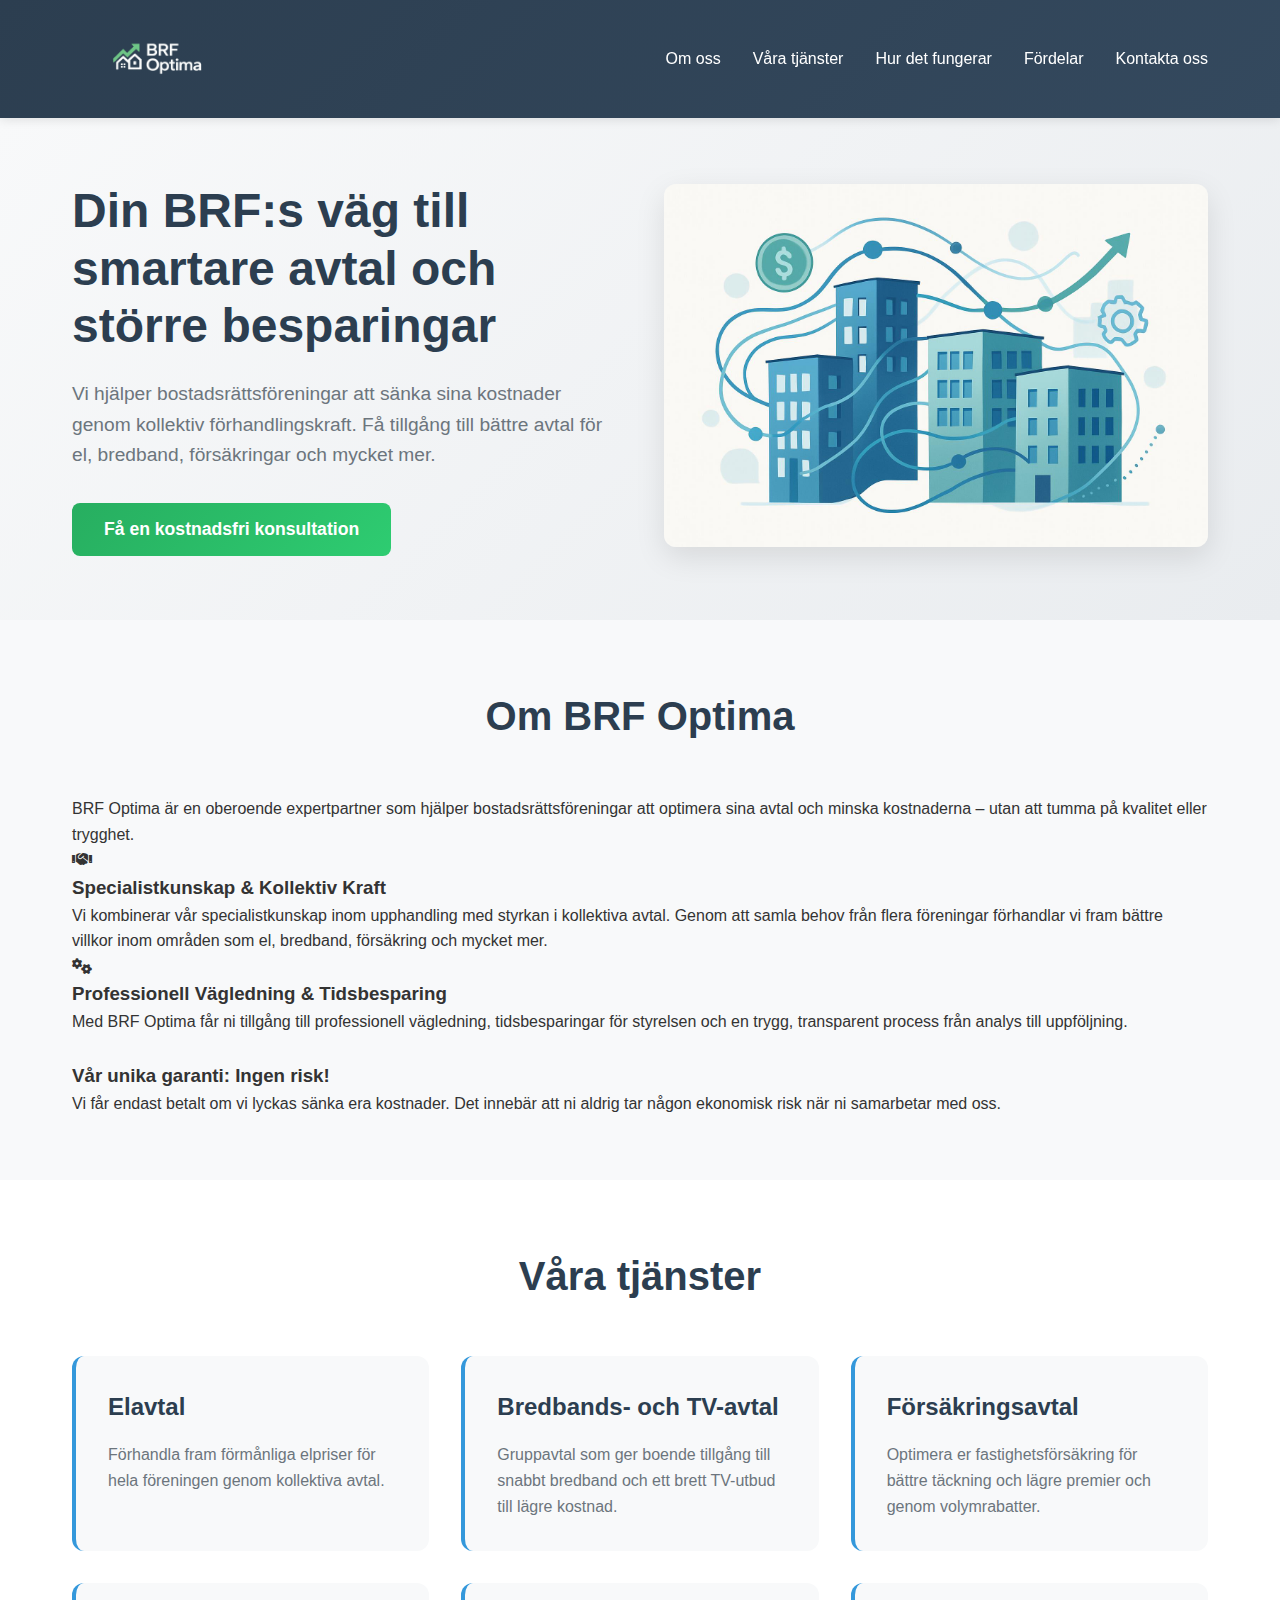
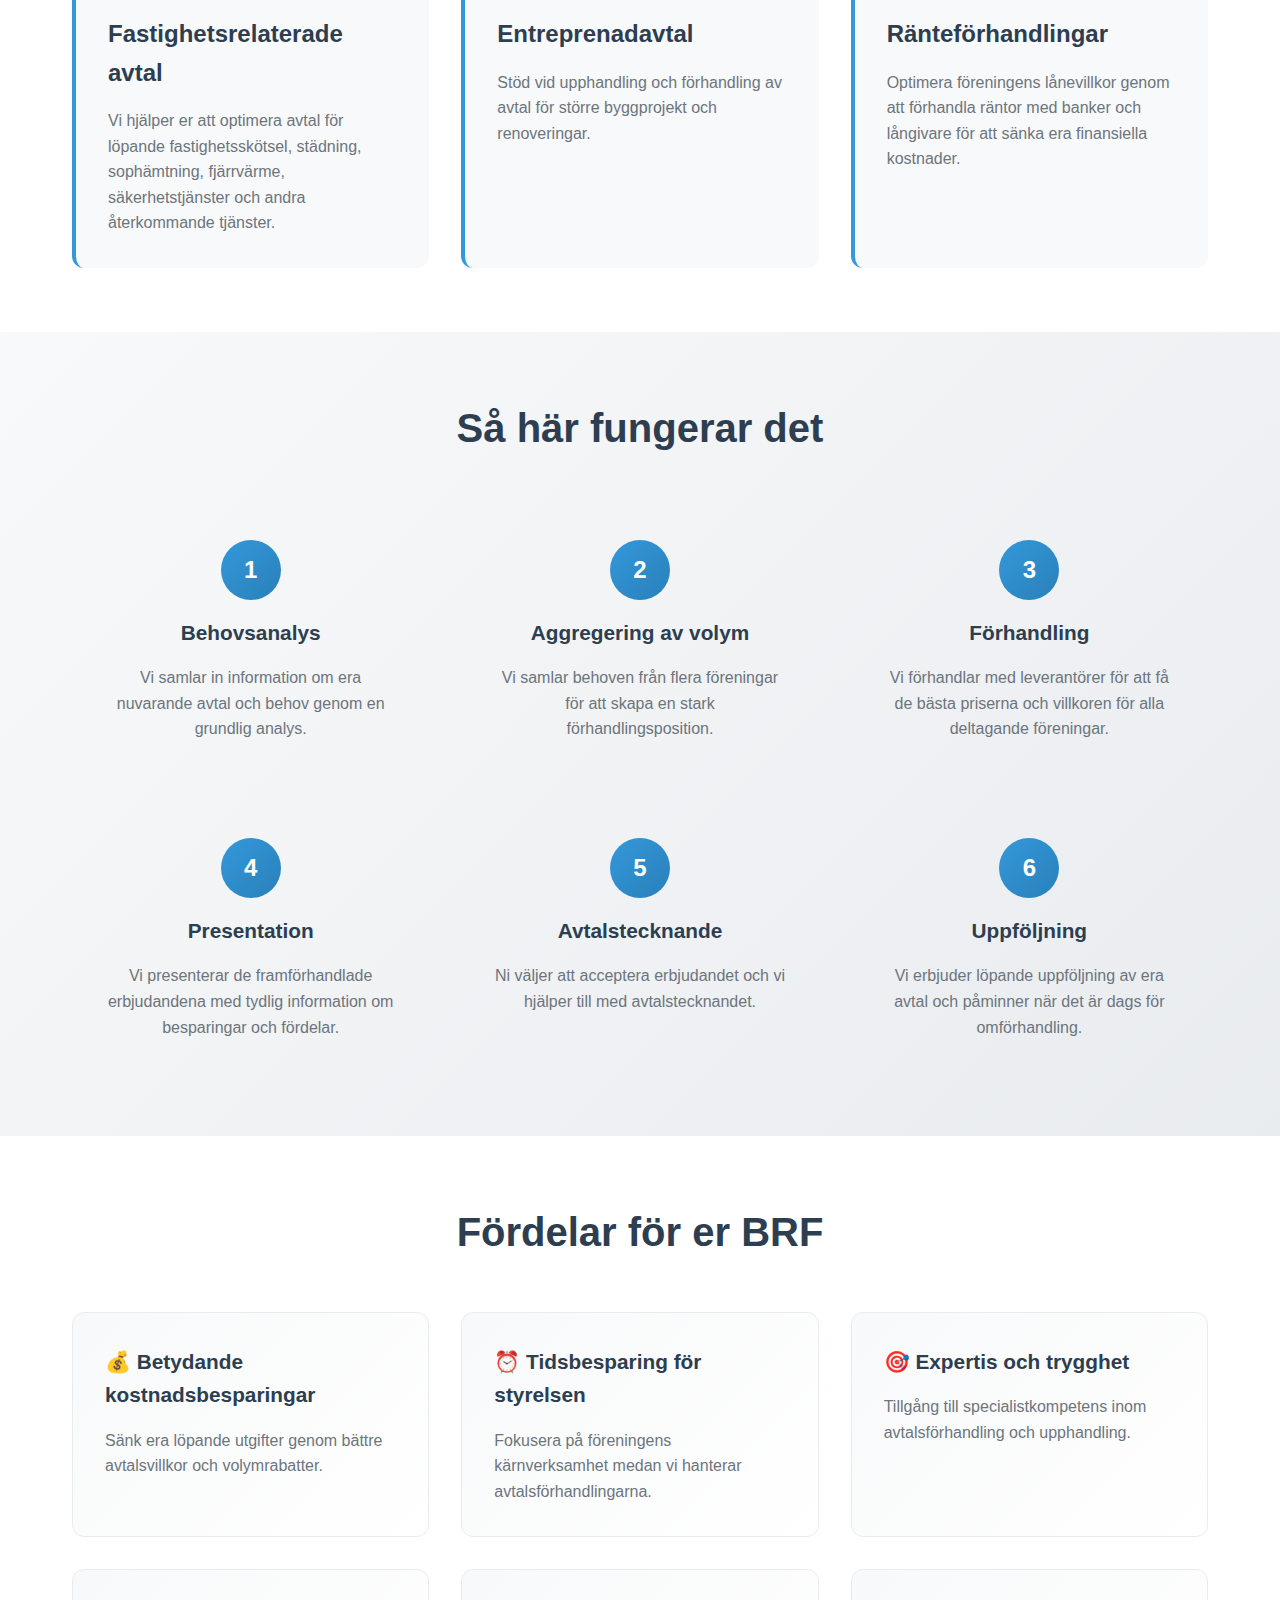
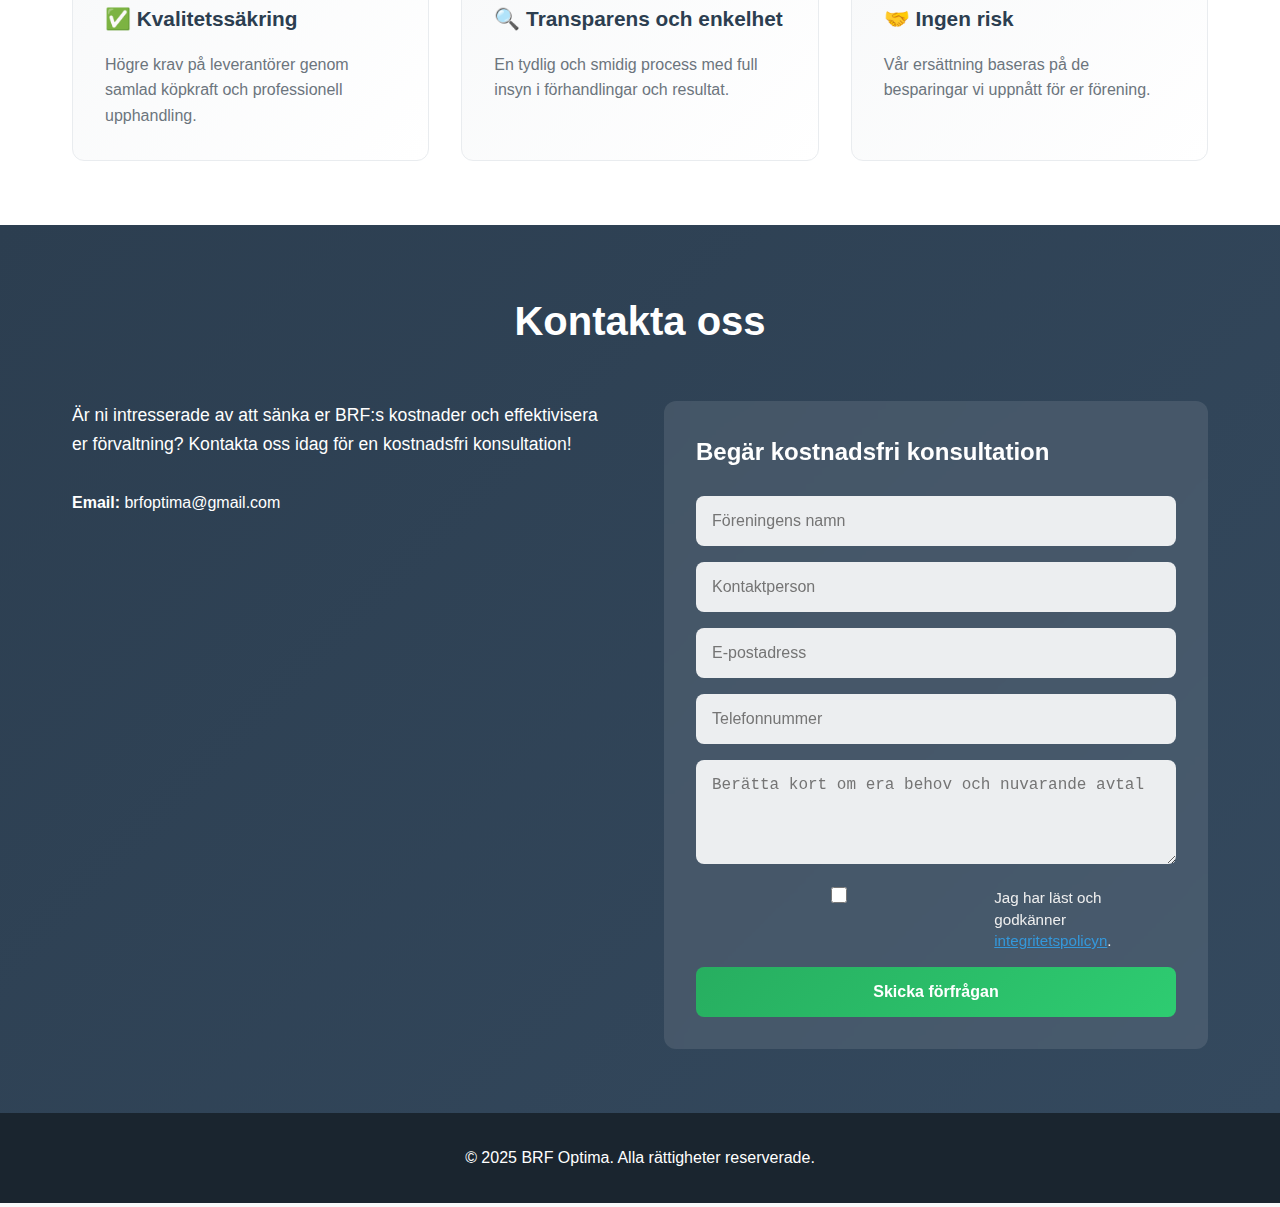
<file: index.html>
<!DOCTYPE html>
<html lang="sv">
<head>
    <meta charset="UTF-8">
    <meta name="viewport" content="width=device-width, initial-scale=1.0">
    <title>BRF Optima – Sänk föreningens kostnader utan risk eller investering</title>
    <meta name="description" content="Vi hjälper bostadsrättsföreningar att minska sina kostnader utan att föreningen behöver investera eller ta någon risk. Våra experter erbjuder kostnadsfri analys och rådgivning.">
    <link rel="stylesheet" href="style.css">
    <link rel="stylesheet" href="https://cdnjs.cloudflare.com/ajax/libs/font-awesome/6.0.0-beta3/css/all.min.css">
</head>
<body>
    <header class="App-header">
        <div class="header-content">
            <img src="./assets/brf-optima-logo-vit.png" alt="BRF Optima" class="logo">
            <nav>
                <ul>
                    <li><a href="#om-oss">Om oss</a></li>
                    <li><a href="#tjanster">Våra tjänster</a></li>
                    <li><a href="#hur-det-fungerar">Hur det fungerar</a></li>
                    <li><a href="#fordelar">Fördelar</a></li>
                    <li><a href="#kontakt">Kontakta oss</a></li>
                </ul>
            </nav>
        </div>
    </header>

    <section class="hero">
        <div class="hero-content">
            <div class="hero-text">
                <h1>Din BRF:s väg till smartare avtal och större besparingar</h1>
                <p>
                    Vi hjälper bostadsrättsföreningar att sänka sina kostnader genom kollektiv
                    förhandlingskraft. Få tillgång till bättre avtal för el, bredband,
                    försäkringar och mycket mer.
                </p>
                <button class="cta-button">Få en kostnadsfri konsultation</button>
            </div>
            <div class="hero-image">
                <img src="./assets/hero-image-K909Wzz2.jpg" alt="Bostadsrättsföreningar i samarbete" />
            </div>
        </div>
    </section>

    <main>
        <section id="om-oss" class="section about-us-section">
            <div class="container">
                <h2>Om BRF Optima</h2>
                <div class="about-content">
                    <div class="about-intro">
                        <p>
                            BRF Optima är en oberoende expertpartner som hjälper
                            bostadsrättsföreningar att optimera sina avtal och minska kostnaderna –
                            utan att tumma på kvalitet eller trygghet.
                        </p>
                    </div>

                    <div class="about-features">
                        <div class="feature-item">
                            <i class="fas fa-handshake"></i>
                            <h3>Specialistkunskap & Kollektiv Kraft</h3>
                            <p>
                                Vi kombinerar vår specialistkunskap inom upphandling med styrkan i
                                kollektiva avtal. Genom att samla behov från flera föreningar
                                förhandlar vi fram bättre villkor inom områden som el, bredband,
                                försäkring och mycket mer.
                            </p>
                        </div>
                        <div class="feature-item">
                            <i class="fas fa-cogs"></i>
                            <h3>Professionell Vägledning & Tidsbesparing</h3>
                            <p>
                                Med BRF Optima får ni tillgång till professionell vägledning,
                                tidsbesparingar för styrelsen och en trygg, transparent process
                                från analys till uppföljning.
                            </p>
                        </div>
                    </div>

                    <div class="about-guarantee">
                        <i class="fas fa-sack-dollar"></i>
                        <h3>Vår unika garanti: Ingen risk!</h3>
                        <p>
                            Vi får endast betalt om vi lyckas sänka era kostnader. Det innebär att
                            ni aldrig tar någon ekonomisk risk när ni samarbetar med oss.
                        </p>
                    </div>
                </div>
            </div>
        </section>

        <section id="tjanster" class="section services-section">
            <div class="container">
                <h2>Våra tjänster</h2>
                <div class="services-grid">
                    <div class="service-card">
                        <h3>Elavtal</h3>
                        <p>
                            Förhandla fram förmånliga elpriser för hela föreningen genom kollektiva
                            avtal.
                        </p>
                    </div>
                    <div class="service-card">
                        <h3>Bredbands- och TV-avtal</h3>
                        <p>
                            Gruppavtal som ger boende tillgång till snabbt bredband och ett brett
                            TV-utbud till lägre kostnad.
                        </p>
                    </div>
                    <div class="service-card">
                        <h3>Försäkringsavtal</h3>
                        <p>
                            Optimera er fastighetsförsäkring för bättre täckning och lägre premier
                            och genom volymrabatter.
                        </p>
                    </div>
                    <div class="service-card">
                        <h3>Fastighetsrelaterade avtal</h3>
                        <p>
                            Vi hjälper er att optimera avtal för löpande fastighetsskötsel, städning,
                            sophämtning, fjärrvärme, säkerhetstjänster och andra återkommande tjänster.
                        </p>
                    </div>
                    <div class="service-card">
                        <h3>Entreprenadavtal</h3>
                        <p>
                            Stöd vid upphandling och förhandling av avtal för större byggprojekt och
                            renoveringar.
                        </p>
                    </div>
                    <div class="service-card">
                        <h3>Ränteförhandlingar</h3>
                        <p>
                            Optimera föreningens lånevillkor genom att förhandla räntor med banker
                            och långivare för att sänka era finansiella kostnader.
                        </p>
                    </div>
                </div>
            </div>
        </section>

        <section id="hur-det-fungerar" class="section process-section">
            <div class="container">
                <h2>Så här fungerar det</h2>
                <div class="process-steps">
                    <div class="step">
                        <div class="step-number">1</div>
                        <h3>Behovsanalys</h3>
                        <p>
                            Vi samlar in information om era nuvarande avtal och behov genom en
                            grundlig analys.
                        </p>
                    </div>
                    <div class="step">
                        <div class="step-number">2</div>
                        <h3>Aggregering av volym</h3>
                        <p>
                            Vi samlar behoven från flera föreningar för att skapa en stark
                            förhandlingsposition.
                        </p>
                    </div>
                    <div class="step">
                        <div class="step-number">3</div>
                        <h3>Förhandling</h3>
                        <p>
                            Vi förhandlar med leverantörer för att få de bästa priserna och
                            villkoren för alla deltagande föreningar.
                        </p>
                    </div>
                    <div class="step">
                        <div class="step-number">4</div>
                        <h3>Presentation</h3>
                        <p>
                            Vi presenterar de framförhandlade erbjudandena med tydlig information om
                            besparingar och fördelar.
                        </p>
                    </div>
                    <div class="step">
                        <div class="step-number">5</div>
                        <h3 class="title">Avtalstecknande</h3>
                        <p>
                            Ni väljer att acceptera erbjudandet och vi hjälper till med
                            avtalstecknandet.
                        </p>
                    </div>
                    <div class="step">
                        <div class="step-number">6</div>
                        <h3 class="title">Uppföljning</h3>
                        <p>
                            Vi erbjuder löpande uppföljning av era avtal och påminner när det är
                            dags för omförhandling.
                        </p>
                    </div>
                </div>
            </div>
        </section>

        <section id="fordelar" class="section benefits-section">
            <div class="container">
                <h2>Fördelar för er BRF</h2>
                <div class="benefits-grid">
                    <div class="benefit-card">
                        <h3>💰 Betydande kostnadsbesparingar</h3>
                        <p>
                            Sänk era löpande utgifter genom bättre avtalsvillkor och volymrabatter.
                        </p>
                    </div>
                    <div class="benefit-card">
                        <h3>⏰ Tidsbesparing för styrelsen</h3>
                        <p>
                            Fokusera på föreningens kärnverksamhet medan vi hanterar
                            avtalsförhandlingarna.
                        </p>
                    </div>
                    <div class="benefit-card">
                        <h3>🎯 Expertis och trygghet</h3>
                        <p>
                            Tillgång till specialistkompetens inom avtalsförhandling och upphandling.
                        </p>
                    </div>
                    <div class="benefit-card">
                        <h3>✅ Kvalitetssäkring</h3>
                        <p>
                            Högre krav på leverantörer genom samlad köpkraft och professionell
                            upphandling.
                        </p>
                    </div>
                    <div class="benefit-card">
                        <h3>🔍 Transparens och enkelhet</h3>
                        <p>
                            En tydlig och smidig process med full insyn i förhandlingar och resultat.
                        </p>
                    </div>
                    <div class="benefit-card">
                        <h3>🤝 Ingen risk</h3>
                        <p>
                            Vår ersättning baseras på de besparingar vi uppnått för er förening.
                        </p>
                    </div>
                </div>
            </div>
        </section>

        <section id="kontakt" class="section contact-section">
            <div class="container">
                <h2>Kontakta oss</h2>
                <div class="contact-content">
                    <div class="contact-text">
                        <p>
                            Är ni intresserade av att sänka er BRF:s kostnader och effektivisera er
                            förvaltning? Kontakta oss idag för en kostnadsfri konsultation!
                        </p>
                        <div class="contact-info">
                            <p><strong>Email:</strong> brfoptima@gmail.com</p>
                        </div>
                    </div>
                    <div class="contact-form">
                        <h3>Begär kostnadsfri konsultation</h3>
                        <form id="contactForm" action="https://formspree.io/f/xvgreayz" method="POST">
                            <input type="text" name="Föreningens_namn" placeholder="Föreningens namn" required />
                            <input type="text" name="Kontaktperson" placeholder="Kontaktperson" required />
                            <input type="email" name="_replyto" placeholder="E-postadress" required />
                            <input type="tel" name="Telefonnummer" placeholder="Telefonnummer" required />
                            <textarea
                                name="Behov"
                                placeholder="Berätta kort om era behov och nuvarande avtal"
                                rows="4"
                            ></textarea>
                            <div class="gdpr-checkbox-container">
                                <input type="checkbox" id="gdpr-agree" name="gdpr_consent" required />
                                <label for="gdpr-agree">
                                    Jag har läst och godkänner <a href="privacy.html" target="_blank">integritetspolicyn</a>.
                                </label>
                            </div>
                            <button type="submit" class="submit-button">
                                Skicka förfrågan
                            </button>
                        </form>
                    </div>
                </div>
            </div>
        </section>
    </main>

    <footer>
        <div class="container">
            <p>© 2025 BRF Optima. Alla rättigheter reserverade.</p>
        </div>
    </footer>

    <script src="script.js"></script>
</body>
</html>
</file>
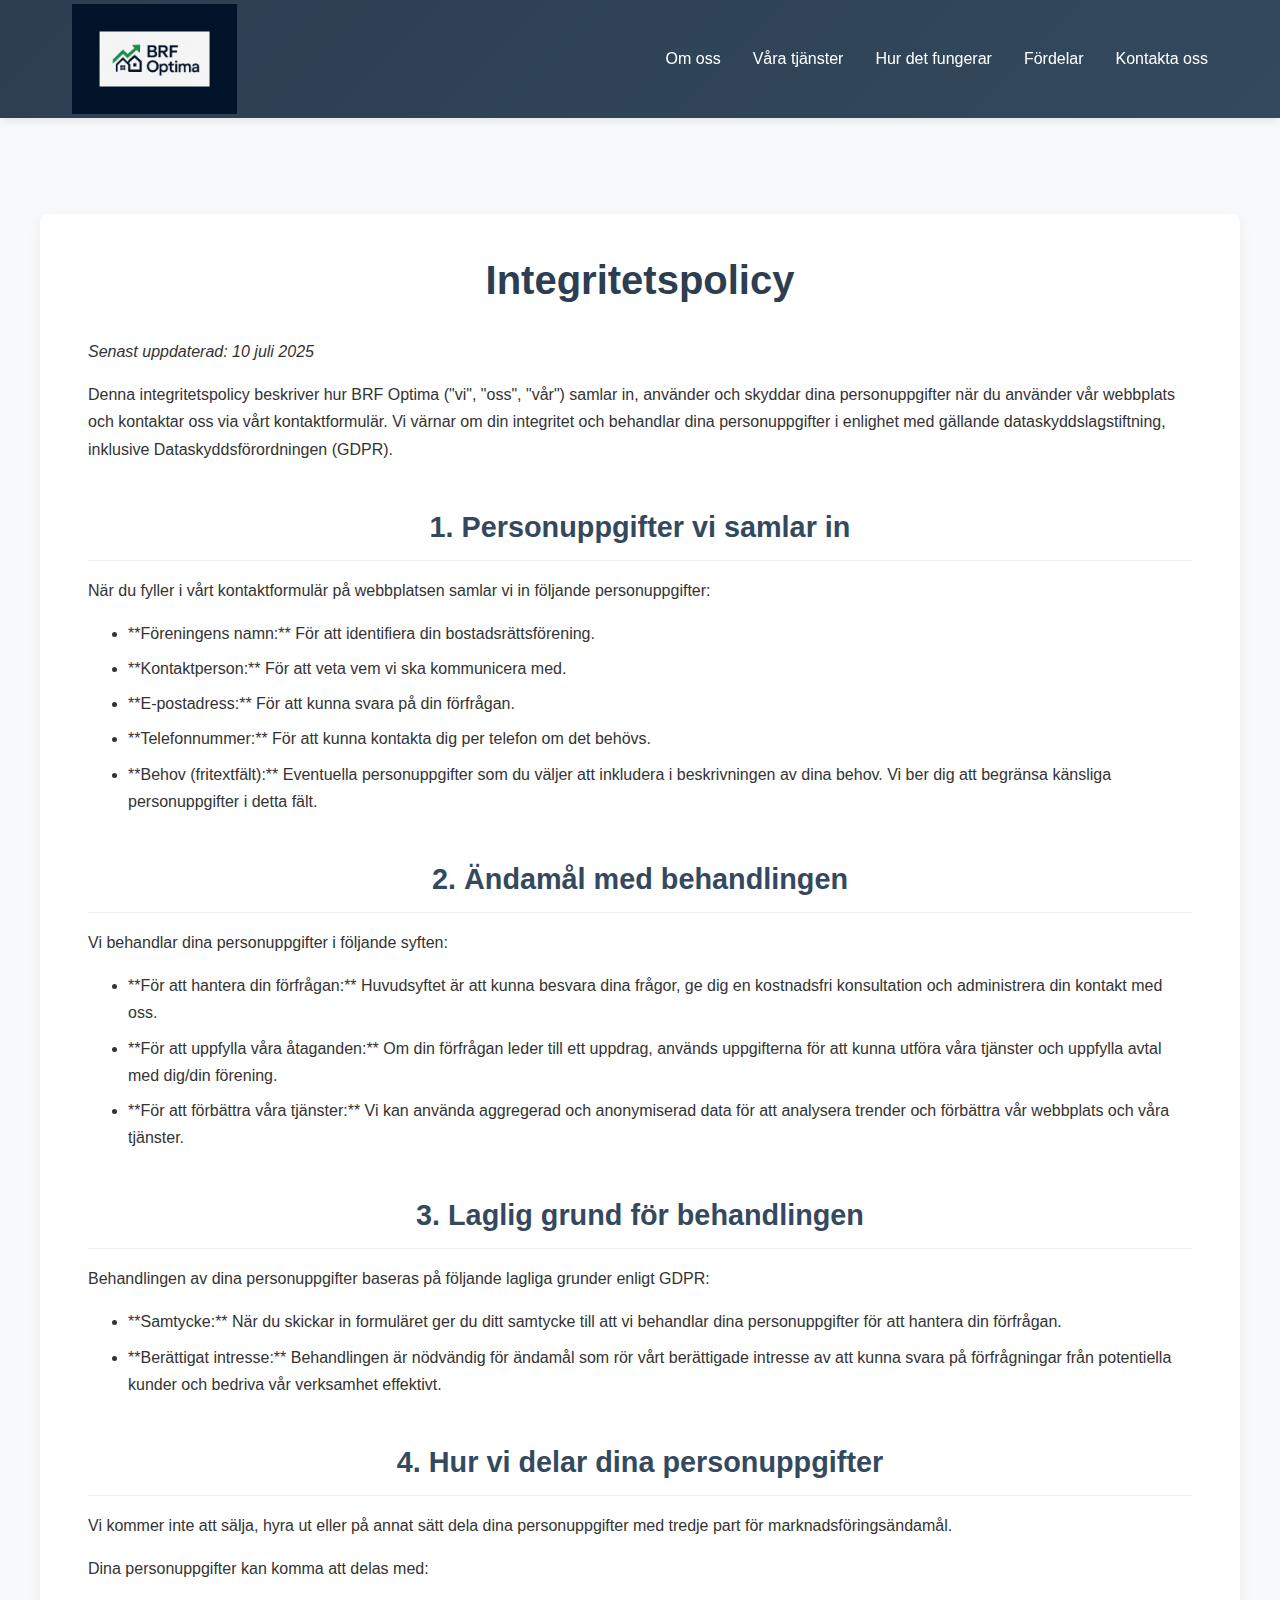
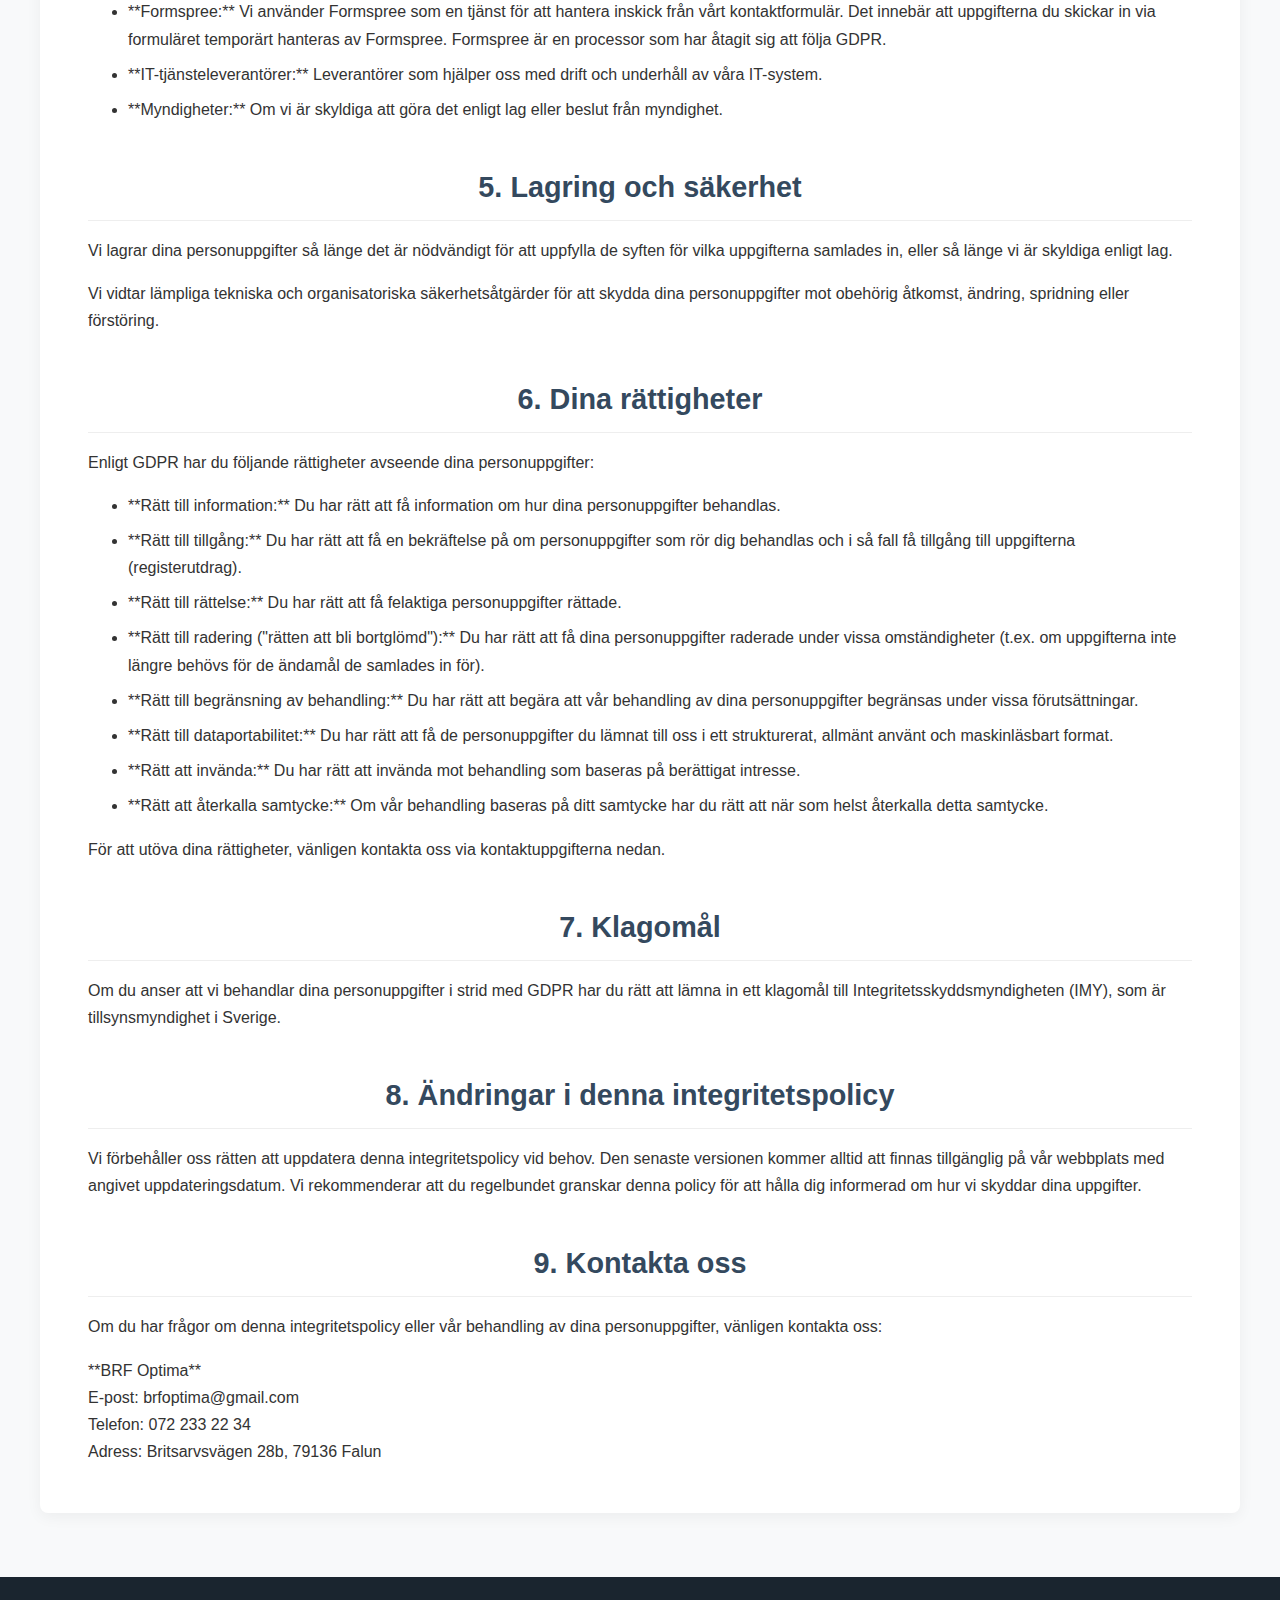
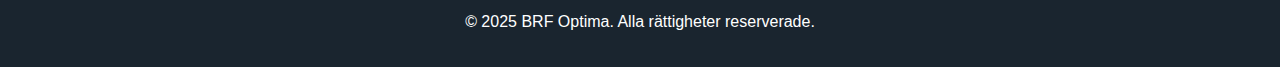
<file: privacy.html>
<!DOCTYPE html>
<html lang="sv">
<head>
    <meta charset="UTF-8">
    <meta name="viewport" content="width=device-width, initial-scale=1.0">
    <title>Integritetspolicy - BRF Optima</title>
    <link rel="stylesheet" href="style.css">
    <link rel="stylesheet" href="https://cdnjs.cloudflare.com/ajax/libs/font-awesome/6.0.0-beta3/css/all.min.css">
</head>
<body>
    <header class="App-header">
        <div class="header-content">
            <img src="./assets/brf-optima-logo-D4eHMLdq.png" alt="BRF Optima" class="logo">
            <nav>
                <ul>
                    <li><a href="index.html#om-oss">Om oss</a></li>
                    <li><a href="index.html#tjanster">Våra tjänster</a></li>
                    <li><a href="index.html#hur-det-fungerar">Hur det fungerar</a></li>
                    <li><a href="index.html#fordelar">Fördelar</a></li>
                    <li><a href="index.html#kontakt">Kontakta oss</a></li>
                </ul>
            </nav>
        </div>
    </header>

    <main class="privacy-policy-main">
        <section class="section">
            <div class="container">
                <h1>Integritetspolicy</h1>
                <p><em>Senast uppdaterad: 10 juli 2025</em></p>

                <p>
                    Denna integritetspolicy beskriver hur BRF Optima ("vi", "oss", "vår") samlar in, använder och skyddar
                    dina personuppgifter när du använder vår webbplats och kontaktar oss via vårt kontaktformulär. Vi värnar
                    om din integritet och behandlar dina personuppgifter i enlighet med gällande dataskyddslagstiftning,
                    inklusive Dataskyddsförordningen (GDPR).
                </p>

                <h2>1. Personuppgifter vi samlar in</h2>
                <p>
                    När du fyller i vårt kontaktformulär på webbplatsen samlar vi in följande personuppgifter:
                </p>
                <ul>
                    <li>**Föreningens namn:** För att identifiera din bostadsrättsförening.</li>
                    <li>**Kontaktperson:** För att veta vem vi ska kommunicera med.</li>
                    <li>**E-postadress:** För att kunna svara på din förfrågan.</li>
                    <li>**Telefonnummer:** För att kunna kontakta dig per telefon om det behövs.</li>
                    <li>**Behov (fritextfält):** Eventuella personuppgifter som du väljer att inkludera i beskrivningen av dina behov. Vi ber dig att begränsa känsliga personuppgifter i detta fält.</li>
                </ul>

                <h2>2. Ändamål med behandlingen</h2>
                <p>
                    Vi behandlar dina personuppgifter i följande syften:
                </p>
                <ul>
                    <li>**För att hantera din förfrågan:** Huvudsyftet är att kunna besvara dina frågor, ge dig en kostnadsfri konsultation och administrera din kontakt med oss.</li>
                    <li>**För att uppfylla våra åtaganden:** Om din förfrågan leder till ett uppdrag, används uppgifterna för att kunna utföra våra tjänster och uppfylla avtal med dig/din förening.</li>
                    <li>**För att förbättra våra tjänster:** Vi kan använda aggregerad och anonymiserad data för att analysera trender och förbättra vår webbplats och våra tjänster.</li>
                </ul>

                <h2>3. Laglig grund för behandlingen</h2>
                <p>
                    Behandlingen av dina personuppgifter baseras på följande lagliga grunder enligt GDPR:
                </p>
                <ul>
                    <li>**Samtycke:** När du skickar in formuläret ger du ditt samtycke till att vi behandlar dina personuppgifter för att hantera din förfrågan.</li>
                    <li>**Berättigat intresse:** Behandlingen är nödvändig för ändamål som rör vårt berättigade intresse av att kunna svara på förfrågningar från potentiella kunder och bedriva vår verksamhet effektivt.</li>
                </ul>

                <h2>4. Hur vi delar dina personuppgifter</h2>
                <p>
                    Vi kommer inte att sälja, hyra ut eller på annat sätt dela dina personuppgifter med tredje part för marknadsföringsändamål.
                </p>
                <p>
                    Dina personuppgifter kan komma att delas med:
                </p>
                <ul>
                    <li>**Formspree:** Vi använder Formspree som en tjänst för att hantera inskick från vårt kontaktformulär. Det innebär att uppgifterna du skickar in via formuläret temporärt hanteras av Formspree. Formspree är en processor som har åtagit sig att följa GDPR.</li>
                    <li>**IT-tjänsteleverantörer:** Leverantörer som hjälper oss med drift och underhåll av våra IT-system.</li>
                    <li>**Myndigheter:** Om vi är skyldiga att göra det enligt lag eller beslut från myndighet.</li>
                </ul>

                <h2>5. Lagring och säkerhet</h2>
                <p>
                    Vi lagrar dina personuppgifter så länge det är nödvändigt för att uppfylla de syften för vilka uppgifterna samlades in, eller så länge vi är skyldiga enligt lag.
                </p>
                <p>
                    Vi vidtar lämpliga tekniska och organisatoriska säkerhetsåtgärder för att skydda dina personuppgifter mot obehörig åtkomst, ändring, spridning eller förstöring.
                </p>

                <h2>6. Dina rättigheter</h2>
                <p>
                    Enligt GDPR har du följande rättigheter avseende dina personuppgifter:
                </p>
                <ul>
                    <li>**Rätt till information:** Du har rätt att få information om hur dina personuppgifter behandlas.</li>
                    <li>**Rätt till tillgång:** Du har rätt att få en bekräftelse på om personuppgifter som rör dig behandlas och i så fall få tillgång till uppgifterna (registerutdrag).</li>
                    <li>**Rätt till rättelse:** Du har rätt att få felaktiga personuppgifter rättade.</li>
                    <li>**Rätt till radering ("rätten att bli bortglömd"):** Du har rätt att få dina personuppgifter raderade under vissa omständigheter (t.ex. om uppgifterna inte längre behövs för de ändamål de samlades in för).</li>
                    <li>**Rätt till begränsning av behandling:** Du har rätt att begära att vår behandling av dina personuppgifter begränsas under vissa förutsättningar.</li>
                    <li>**Rätt till dataportabilitet:** Du har rätt att få de personuppgifter du lämnat till oss i ett strukturerat, allmänt använt och maskinläsbart format.</li>
                    <li>**Rätt att invända:** Du har rätt att invända mot behandling som baseras på berättigat intresse.</li>
                    <li>**Rätt att återkalla samtycke:** Om vår behandling baseras på ditt samtycke har du rätt att när som helst återkalla detta samtycke.</li>
                </ul>
                <p>
                    För att utöva dina rättigheter, vänligen kontakta oss via kontaktuppgifterna nedan.
                </p>

                <h2>7. Klagomål</h2>
                <p>
                    Om du anser att vi behandlar dina personuppgifter i strid med GDPR har du rätt att lämna in ett klagomål till Integritetsskyddsmyndigheten (IMY), som är tillsynsmyndighet i Sverige.
                </p>

                <h2>8. Ändringar i denna integritetspolicy</h2>
                <p>
                    Vi förbehåller oss rätten att uppdatera denna integritetspolicy vid behov. Den senaste versionen kommer alltid att finnas tillgänglig på vår webbplats med angivet uppdateringsdatum. Vi rekommenderar att du regelbundet granskar denna policy för att hålla dig informerad om hur vi skyddar dina uppgifter.
                </p>

                <h2>9. Kontakta oss</h2>
                <p>
                    Om du har frågor om denna integritetspolicy eller vår behandling av dina personuppgifter, vänligen kontakta oss:
                </p>
                <p>
                    **BRF Optima**<br>
                    E-post: brfoptima@gmail.com<br>
                    Telefon: 072 233 22 34<br>
                    Adress: Britsarvsvägen 28b, 79136 Falun
                </p>
            </div>
        </section>
    </main>

    <footer>
        <div class="container">
            <p>© 2025 BRF Optima. Alla rättigheter reserverade.</p>
        </div>
    </footer>
</body>
</html>
</file>
<file: style.css>
/* style.css (Formaterad version för bättre läsbarhet) */
* {
    margin: 0;
    padding: 0;
    box-sizing: border-box;
}

body {
    font-family: Segoe UI, Tahoma, Geneva, Verdana, sans-serif;
    line-height: 1.6;
    color: #333;
    background-color: #f8f9fa;
}

.App-header {
    background: linear-gradient(135deg, #2c3e50, #34495e);
    color: #fff;
    padding: 0.25rem 0; /* Mycket liten padding för att minimera headerns höjd */
    position: sticky;
    top: 0;
    z-index: 100;
    box-shadow: 0 2px 10px rgba(0, 0, 0, 0.1);
    /* Ta bort alla 'display: flex' eller 'align-items: center' HÄR om de finns! */
}
.header-content {
    max-width: 1200px;
    margin: 0 auto;
    display: flex; /* Gör dess barn (logotyp och nav) flexibla */
    justify-content: space-between; /* Skjuter logotypen till vänster och nav till höger */
    align-items: center; /* Centrerar logotyp och nav vertikalt */
    padding: 0 2rem; /* Behåll horisontell padding, ingen vertikal här */
}
.logo {
    height: 110px; /* Den önskade höjden för din logotyp */
    width: auto; /* Detta är avgörande för att behålla proportionerna */
    object-fit: contain; /* Säkerställer att bilden skalas korrekt utan att klippas */
    padding: 0; /* Ingen extra padding på logotypen själv */
}
.App-header nav ul {
    list-style: none;
    display: flex;
    gap: 2rem;
}

.App-header nav ul li a {
    color: #fff;
    text-decoration: none;
    font-weight: 500;
    transition: color 0.3s ease;
}

.App-header nav ul li a:hover {
    color: #3498db;
}

.hero {
    background: linear-gradient(135deg, #f8f9fa, #e9ecef);
    padding: 4rem 0;
}

.hero-content {
    max-width: 1200px;
    margin: 0 auto;
    display: grid;
    grid-template-columns: 1fr 1fr;
    gap: 3rem;
    align-items: center;
    padding: 0 2rem;
}

.hero-text h1 {
    font-size: 3rem;
    font-weight: 700;
    color: #2c3e50;
    margin-bottom: 1.5rem;
    line-height: 1.2;
}

.hero-text p {
    font-size: 1.2rem;
    color: #6c757d;
    margin-bottom: 2rem;
}

.cta-button {
    background: linear-gradient(135deg, #27ae60, #2ecc71);
    color: #fff;
    border: none;
    padding: 1rem 2rem;
    font-size: 1.1rem;
    font-weight: 600;
    border-radius: 8px;
    cursor: pointer;
    transition: transform 0.3s ease, box-shadow 0.3s ease;
}

.cta-button:hover {
    transform: translateY(-2px);
    box-shadow: 0 8px 25px rgba(46, 204, 113, 0.3);
}

.hero-image img {
    width: 100%;
    height: auto;
    border-radius: 12px;
    box-shadow: 0 10px 30px rgba(0, 0, 0, 0.1);
}

.container {
    max-width: 1200px;
    margin: 0 auto;
    padding: 0 2rem;
}

.section {
    padding: 4rem 0;
}

.section h2 {
    font-size: 2.5rem;
    font-weight: 700;
    color: #2c3e50;
    text-align: center;
    margin-bottom: 3rem;
}

.services-section {
    background: #fff;
}

.services-grid {
    display: grid;
    grid-template-columns: repeat(auto-fit, minmax(350px, 1fr));
    gap: 2rem;
}

.service-card {
    background: #f8f9fa;
    padding: 2rem;
    border-radius: 12px;
    border-left: 4px solid #3498db;
    transition: transform 0.3s ease, box-shadow 0.3s ease;
}

.service-card:hover {
    transform: translateY(-5px);
    box-shadow: 0 10px 30px rgba(0, 0, 0, 0.1);
}

.service-card h3 {
    font-size: 1.5rem;
    font-weight: 600;
    color: #2c3e50;
    margin-bottom: 1rem;
}

.service-card p {
    color: #6c757d;
    line-height: 1.6;
}

.process-section {
    background: linear-gradient(135deg, #f8f9fa, #e9ecef);
}

.process-steps {
    display: grid;
    grid-template-columns: repeat(auto-fit, minmax(300px, 1fr));
    gap: 2rem;
}

.step {
    text-align: center;
    padding: 2rem;
}

.step-number {
    width: 60px;
    height: 60px;
    background: linear-gradient(135deg, #3498db, #2980b9);
    color: #fff;
    border-radius: 50%;
    display: flex;
    align-items: center;
    justify-content: center;
    font-size: 1.5rem;
    font-weight: 700;
    margin: 0 auto 1rem;
}

.step h3 {
    font-size: 1.3rem;
    font-weight: 600;
    color: #2c3e50;
    margin-bottom: 1rem;
}

.step p {
    color: #6c757d;
    line-height: 1.6;
}

.benefits-section {
    background: #fff;
}

.benefits-grid {
    display: grid;
    grid-template-columns: repeat(auto-fit, minmax(350px, 1fr));
    gap: 2rem;
}

.benefit-card {
    background: linear-gradient(135deg, #f8f9fa, #fff);
    padding: 2rem;
    border-radius: 12px;
    border: 1px solid #e9ecef;
    transition: transform 0.3s ease, box-shadow 0.3s ease;
}

.benefit-card:hover {
    transform: translateY(-5px);
    box-shadow: 0 10px 30px rgba(0, 0, 0, 0.1);
}

.benefit-card h3 {
    font-size: 1.3rem;
    font-weight: 600;
    color: #2c3e50;
    margin-bottom: 1rem;
}

.benefit-card p {
    color: #6c757d;
    line-height: 1.6;
}

.contact-section {
    background: linear-gradient(135deg, #2c3e50, #34495e);
    color: #fff;
}

.contact-section h2 {
    color: #fff;
}

.contact-content {
    display: grid;
    grid-template-columns: 1fr 1fr;
    gap: 3rem;
    align-items: start;
}

.contact-text p {
    font-size: 1.1rem;
    margin-bottom: 2rem;
    line-height: 1.6;
}

.contact-info p {
    margin-bottom: 0.5rem;
    font-size: 1rem;
}

.contact-form {
    background: rgba(255, 255, 255, 0.1);
    padding: 2rem;
    border-radius: 12px;
    -webkit-backdrop-filter: blur(10px);
    backdrop-filter: blur(10px);
}

.contact-form h3 {
    font-size: 1.5rem;
    margin-bottom: 1.5rem;
    color: #fff;
}

.contact-form input,
.contact-form textarea {
    width: 100%;
    padding: 1rem;
    margin-bottom: 1rem;
    border: none;
    border-radius: 8px;
    font-size: 1rem;
    background: rgba(255, 255, 255, 0.9);
}

.contact-form input:focus,
.contact-form textarea:focus {
    outline: none;
    box-shadow: 0 0 0 3px rgba(52, 152, 219, 0.3);
}

.submit-button {
    background: linear-gradient(135deg, #27ae60, #2ecc71);
    color: #fff;
    border: none;
    padding: 1rem 2rem;
    font-size: 1rem;
    font-weight: 600;
    border-radius: 8px;
    cursor: pointer;
    width: 100%;
    transition: transform 0.3s ease, box-shadow 0.3s ease;
}

.submit-button:hover {
    transform: translateY(-2px);
    box-shadow: 0 8px 25px rgba(46, 204, 113, 0.3);
}

footer {
    background: #1a252f;
    color: #fff;
    text-align: center;
    padding: 2rem 0;
}

@media (max-width: 768px) {
    .header-content {
        flex-direction: column;
        gap: 1rem;
    }

    .hero-content {
        grid-template-columns: 1fr;
        text-align: center;
    }

    .hero-text h1 {
        font-size: 2rem;
    }

    .contact-content {
        grid-template-columns: 1fr;
    }

    .App-header nav ul {
        flex-wrap: wrap;
        justify-content: center;
        gap: 1rem;
    }

    .services-grid,
    .benefits-grid,
    .process-steps {
        grid-template-columns: 1fr;
    }
}
/* Styling för GDPR-kryssrutan */
.gdpr-checkbox-container {
    display: flex;
    align-items: flex-start; /* Justera text med toppen av checkboxen */
    margin-bottom: 1rem; /* Utrymme under checkboxen */
    font-size: 0.95rem;
    color: #eee; /* Ljusare text på mörk bakgrund */
}

.gdpr-checkbox-container input[type="checkbox"] {
    margin-right: 0.75rem; /* Mellanrum mellan checkbox och text */
    min-width: 16px; /* Säkerställ att checkboxen är synlig */
    height: 16px;
    cursor: pointer;
}

.gdpr-checkbox-container label {
    line-height: 1.4;
    cursor: pointer;
}

.gdpr-checkbox-container a {
    color: #3498db; /* En tydlig länkfärg */
    text-decoration: underline;
    transition: color 0.3s ease;
}

.gdpr-checkbox-container a:hover {
    color: #2ecc71; /* Färg vid hover */
}

/* Styling för integritetspolicysidan */
.privacy-policy-main {
    padding-top: 2rem; /* Justera för header */
}

.privacy-policy-main .container {
    background-color: #fff;
    padding: 2rem 3rem;
    border-radius: 8px;
    box-shadow: 0 4px 15px rgba(0,0,0,0.05);
    line-height: 1.7;
    color: #333;
    text-align: left; /* Integritetspolicyn ska vara vänsterjusterad */
}

.privacy-policy-main h1 {
    font-size: 2.5rem;
    color: #2c3e50;
    margin-bottom: 1.5rem;
    text-align: center;
}

.privacy-policy-main h2 {
    font-size: 1.8rem;
    color: #34495e;
    margin-top: 2.5rem;
    margin-bottom: 1rem;
    border-bottom: 1px solid #eee;
    padding-bottom: 0.5rem;
}

.privacy-policy-main p {
    margin-bottom: 1rem;
    font-size: 1rem;
}

.privacy-policy-main ul {
    list-style-type: disc;
    margin-left: 2.5rem;
    margin-bottom: 1rem;
}

.privacy-policy-main ul li {
    margin-bottom: 0.5rem;
    font-size: 1rem;
}

.privacy-policy-main ul li strong {
    color: #34495e;
}

/* Responsivitet för integritetspolicyn */
@media (max-width: 767px) {
    .privacy-policy-main .container {
        padding: 1.5rem;
    }

    .privacy-policy-main h1 {
        font-size: 2rem;
    }

    .privacy-policy-main h2 {
        font-size: 1.5rem;
    }

    .privacy-policy-main p,
    .privacy-policy-main ul li {
        font-size: 0.9rem;
    }

    .privacy-policy-main ul {
        margin-left: 1.5rem;
    }
}
</file>
